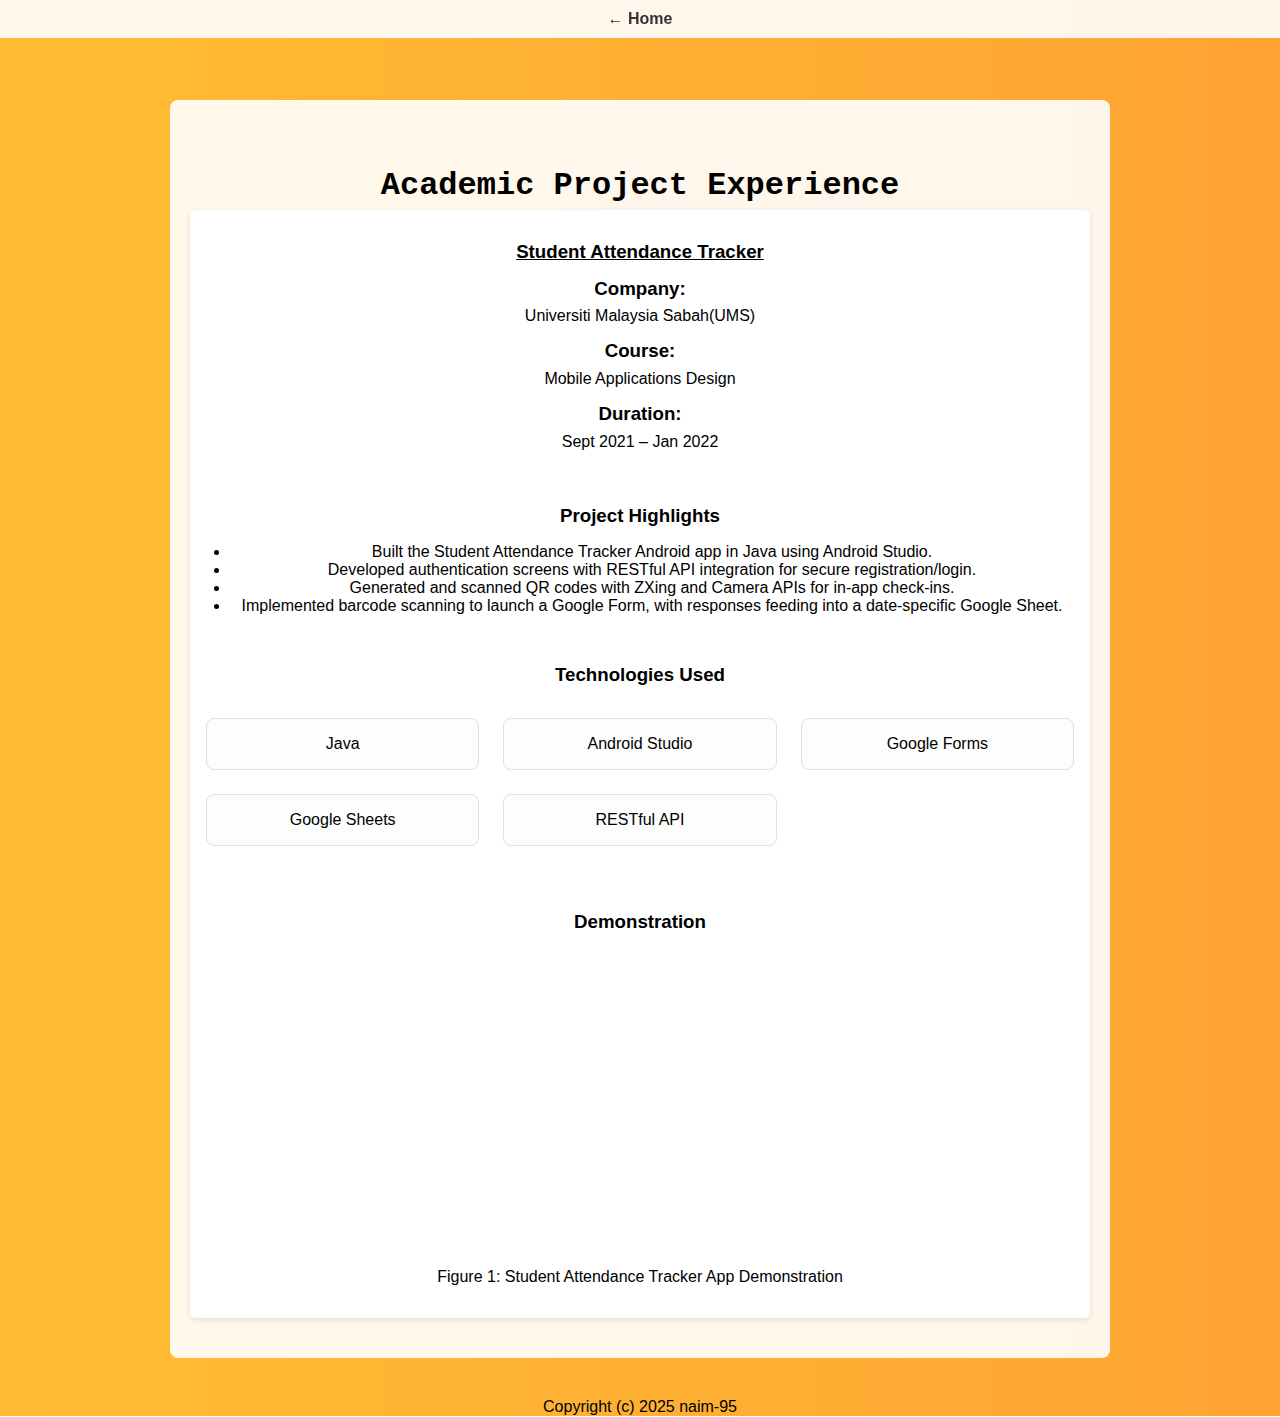
<file: androidproject.html>
<!DOCTYPE html>
<html lang="en">
<head>
  <meta charset="UTF-8" />
  <meta 
    name="viewport" 
    content="width=device-width, initial-scale=1.0"
  />
  <title>Academic Project</title>
  <link rel="stylesheet" href="styles.css" />
</head>
<body>

  <nav>
    <ul>
      <li>
        <a href="index.html">&larr; Home</a>
      </li>
    </ul>
  </nav>

  <main>
    <section>
      <h2>Academic Project Experience</h2>
      <div class="kontena">

        <div class="kontena-kad-bungkus">
            <h3><u>Student Attendance Tracker</u></h3>    
              <p><h3>Company:</h3>Universiti Malaysia Sabah(UMS)</p>
              <p><h3>Course:</h3>Mobile Applications Design</p>
              <p><h3>Duration:</h3>Sept 2021 – Jan 2022</p>
            <p><br></p>
          <h3>Project Highlights</h3>
          <ul class="senarai-utama">
            <li>Built the Student Attendance Tracker Android app in Java using Android Studio.</li>
            <li>Developed authentication screens with RESTful API integration for secure registration/login.</li>
            <li>Generated and scanned QR codes with ZXing and Camera APIs for in-app check-ins.</li>
            <li>Implemented barcode scanning to launch a Google Form, with responses feeding into a date-specific Google Sheet.</li>
          </ul>
            <br>
          <h3>Technologies Used</h3>
          <ul class="senarai-kad">
            <li>Java</li>
            <li>Android Studio</li>
            <li>Google Forms</li>
            <li>Google Sheets</li>
            <li>RESTful API</li>
          </ul>
            <br>
          <h3>Demonstration</h3>
            <figure>
                <iframe
                width="100%"
                height="315"
                src="https://www.youtube.com/embed/RLuqvsqggcE?si=XkYqz8_pU1COPNbf"
                title="Student Attendance Tracker App Demonstration"
                frameborder="0"
                allow="accelerometer; autoplay; clipboard-write; encrypted-media; gyroscope; picture-in-picture; web-share"
                referrerpolicy="strict-origin-when-cross-origin"
                allowfullscreen>
                </iframe>
                <figcaption>Figure 1: Student Attendance Tracker App Demonstration</figcaption>
            </figure>
        </div>
      </div>
    </section>
  </main>

<footer>
  Copyright (c) 2025 naim-95
</footer>

</body>
</html>
</file>
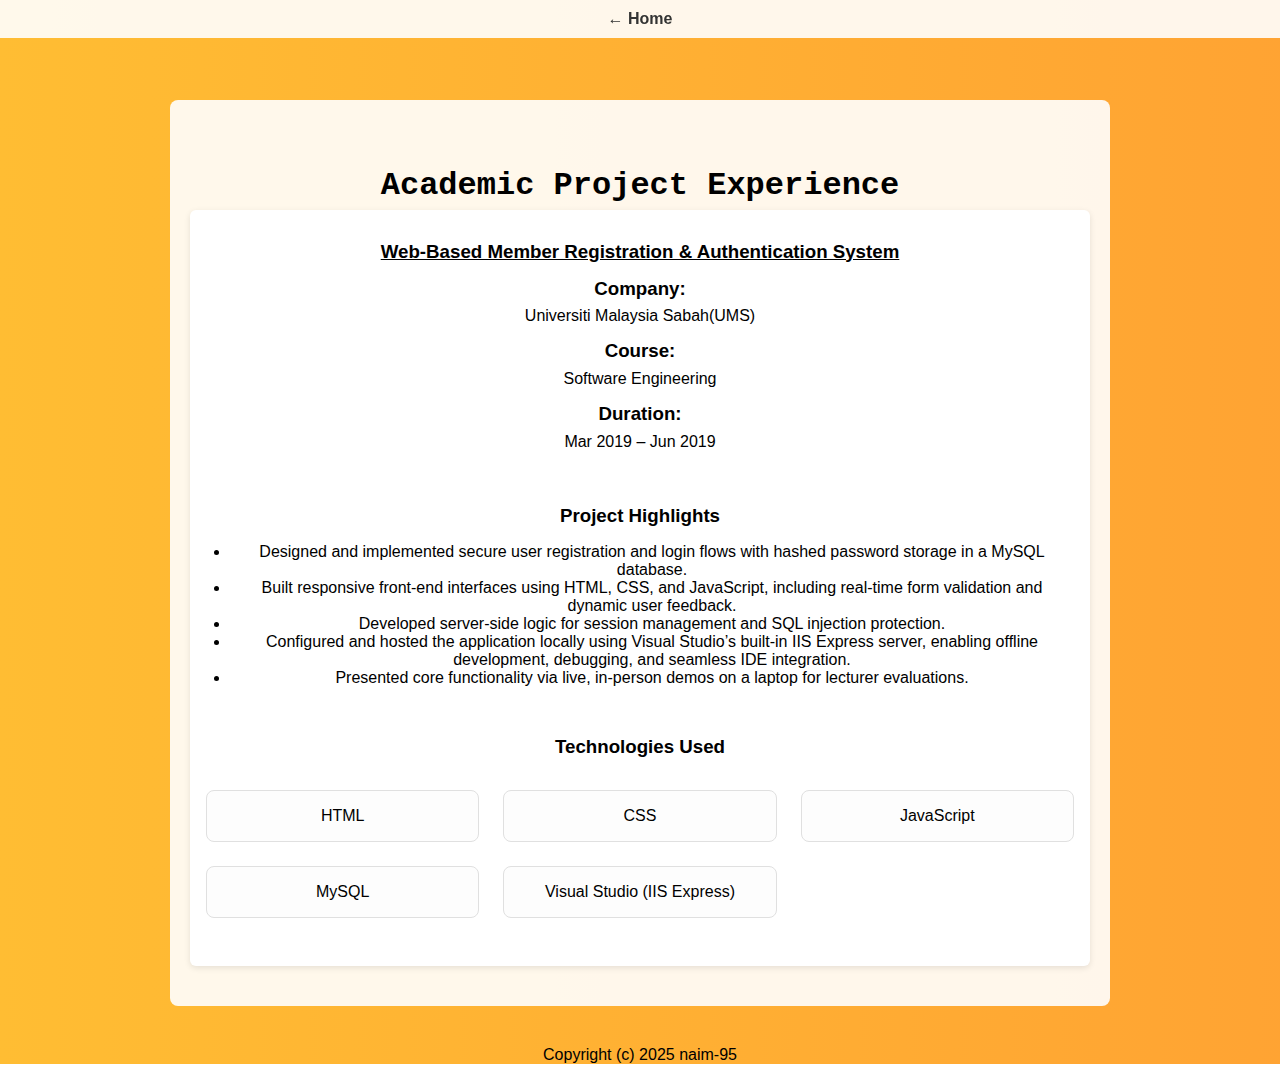
<file: frontendmysql.html>
<!DOCTYPE html>
<html lang="en">
<head>
  <meta charset="UTF-8" />
  <meta 
    name="viewport" 
    content="width=device-width, initial-scale=1.0"
  />
  <title>Academic Project</title>
  <link rel="stylesheet" href="styles.css" />
</head>
<body>

  <nav>
    <ul>
      <li>
        <a href="index.html">&larr; Home</a>
      </li>
    </ul>
  </nav>

  <main>
    <section>
      <h2>Academic Project Experience</h2>
      <div class="kontena">

        <div class="kontena-kad-bungkus">
            <h3><u>Web-Based Member Registration & Authentication System</u></h3>    
              <p><h3>Company:</h3>Universiti Malaysia Sabah(UMS)</p>
              <p><h3>Course:</h3>Software Engineering</p>
              <p><h3>Duration:</h3>Mar 2019 – Jun 2019</p>
            <p><br></p>
          <h3>Project Highlights</h3>
          <ul class="senarai-utama">
            <li>Designed and implemented secure user registration and login flows with hashed password storage in a MySQL database.</li>
            <li>Built responsive front-end interfaces using HTML, CSS, and JavaScript, including real-time form validation and dynamic user feedback.</li>
            <li>Developed server-side logic for session management and SQL injection protection.</li>
            <li>Configured and hosted the application locally using Visual Studio’s built-in IIS Express server, enabling offline development, debugging, and seamless IDE integration.</li>
            <li>Presented core functionality via live, in-person demos on a laptop for lecturer evaluations.  </li>
          </ul>
          <br>
          <h3>Technologies Used</h3>
          <ul class="senarai-kad">
            <li>HTML</li>
            <li>CSS</li>
            <li>JavaScript</li>
            <li>MySQL</li>
            <li>Visual Studio (IIS Express)</li>
          </ul>
        </div>
      </div>
    </section>
  </main>

<footer>
  Copyright (c) 2025 naim-95
</footer>

</body>
</html>
</file>
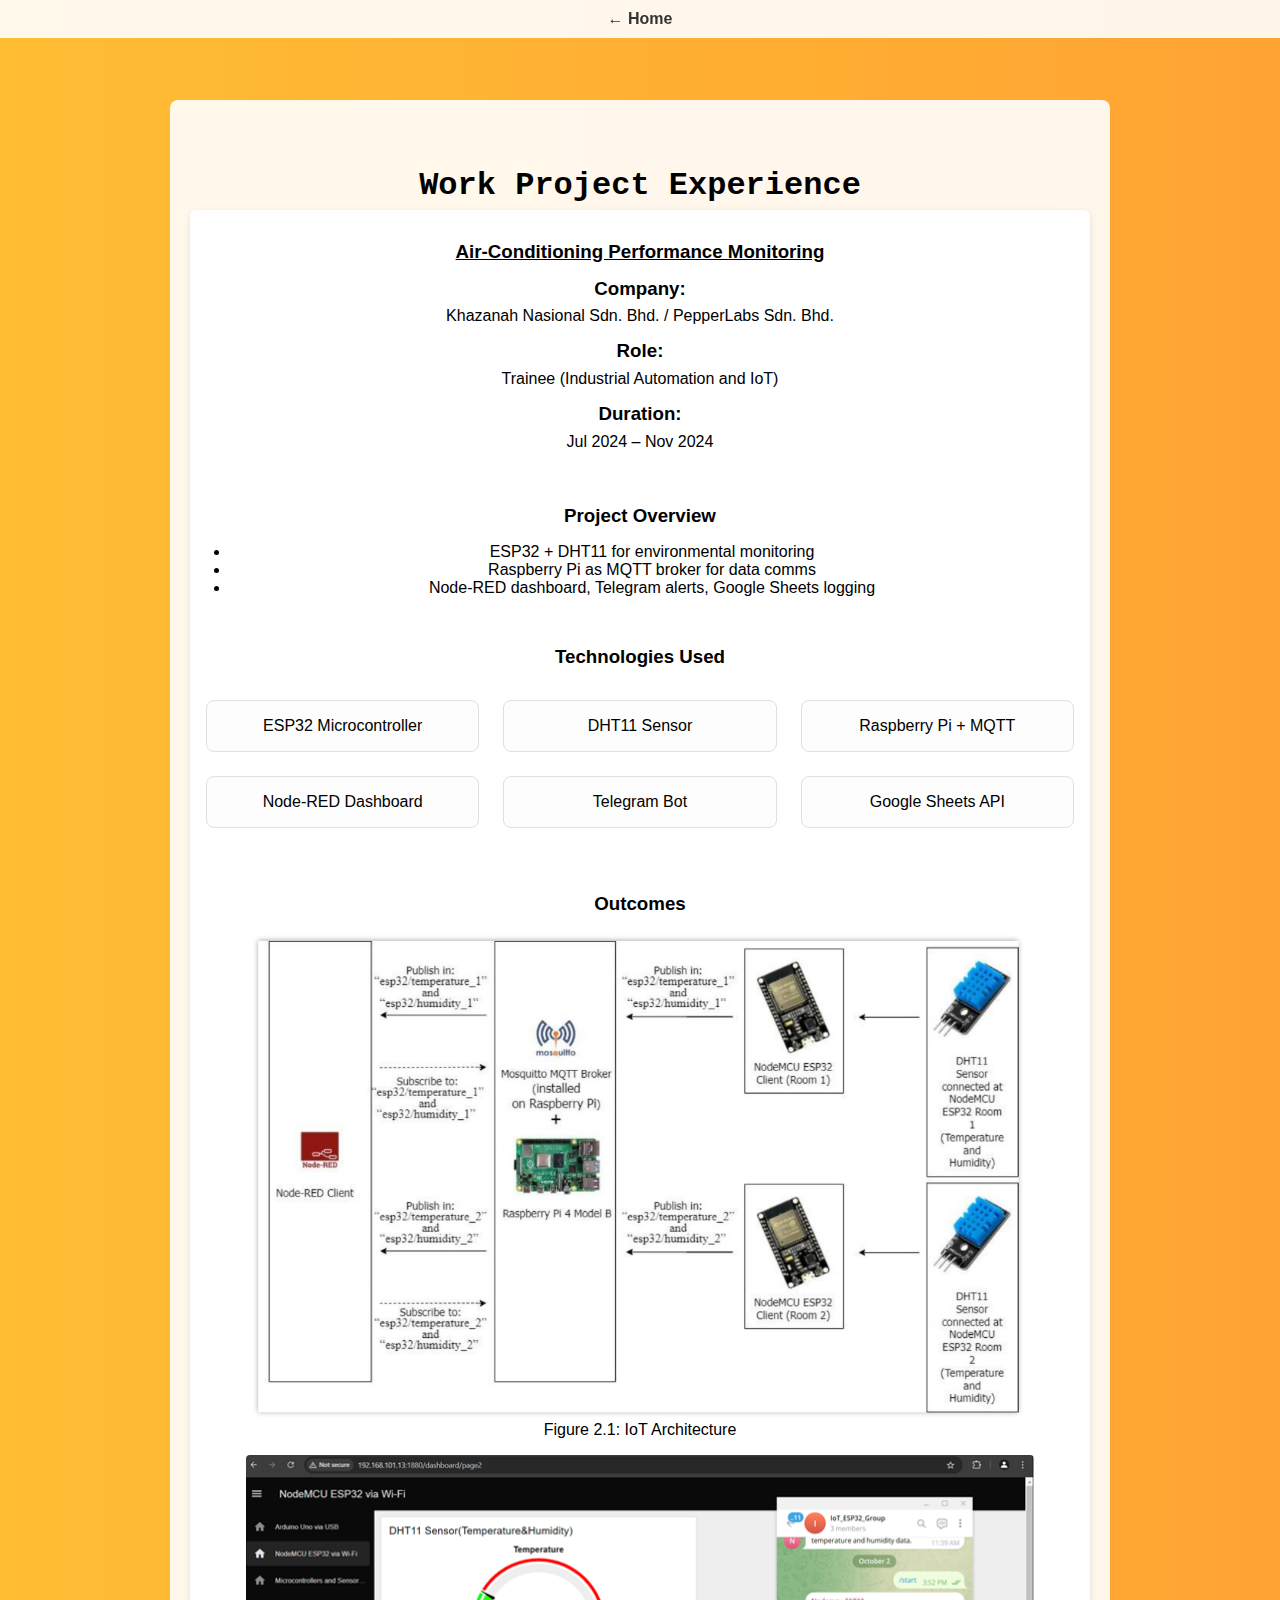
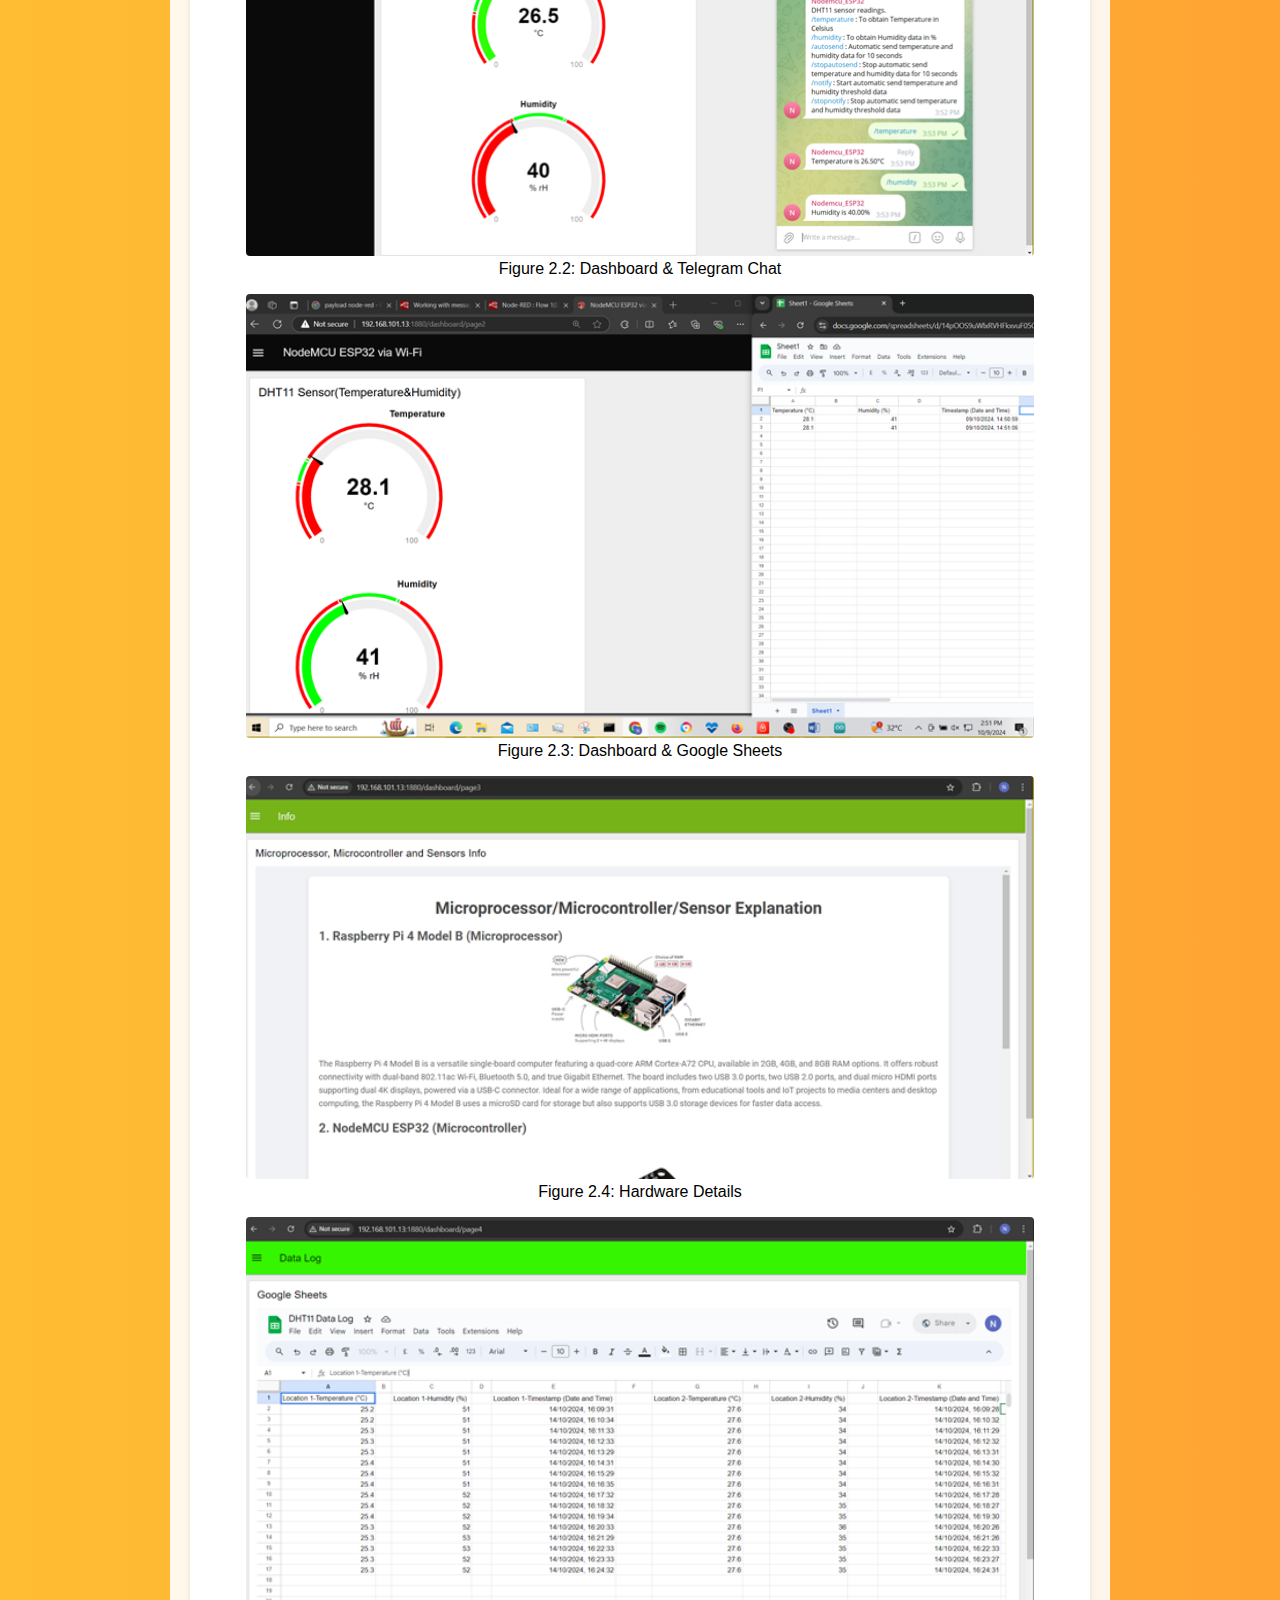
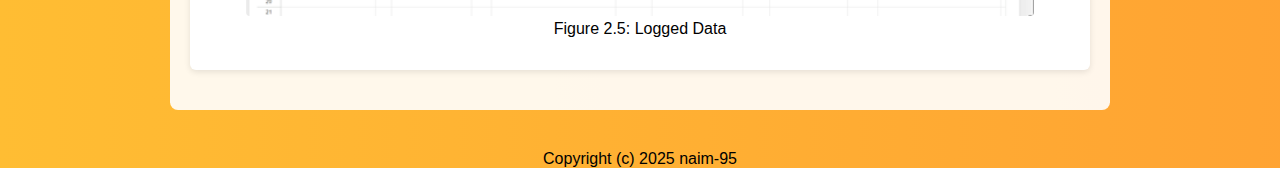
<file: iotproject.html>
<!DOCTYPE html>
<html lang="en">
<head>
  <meta charset="UTF-8" />
  <meta 
    name="viewport" 
    content="width=device-width, initial-scale=1.0"
  />
  <title>Work Project</title>
  <link rel="stylesheet" href="styles.css" />
</head>
<body>

  <nav>
    <ul>
      <li>
        <a href="index.html">&larr; Home</a>
      </li>
    </ul>
  </nav>

  <main>
    <section>
      <h2>Work Project Experience</h2>
      <div class="kontena">

        <div class="kontena-kad-bungkus">
            <h3><u>Air-Conditioning Performance Monitoring</u></h3>    

              <p><h3>Company:</h3>Khazanah Nasional Sdn. Bhd. / PepperLabs Sdn. Bhd.</p>
              <p><h3>Role:</h3>Trainee (Industrial Automation and IoT)</p>
              <p><h3>Duration:</h3>Jul 2024 – Nov 2024</p>
    
            <p><br></p>

          <h3>Project Overview</h3>
          <ul class="senarai-utama">
            <li>ESP32 + DHT11 for environmental monitoring</li>
            <li>Raspberry Pi as MQTT broker for data comms</li>
            <li>Node-RED dashboard, Telegram alerts, Google Sheets logging</li>
          </ul>
<br>
          <h3>Technologies Used</h3>
          <ul class="senarai-kad">
            <li>ESP32 Microcontroller</li>
            <li>DHT11 Sensor</li>
            <li>Raspberry Pi + MQTT</li>
            <li>Node-RED Dashboard</li>
            <li>Telegram Bot</li>
            <li>Google Sheets API</li>
          </ul>
<br>

          <h3>Outcomes</h3>
          <figure>
            <img src="Pictures/iot_images/iotsystem0.png" alt="IoT Architecture"/>
            <figcaption>Figure 2.1: IoT Architecture</figcaption>
          </figure>
          <figure>
            <img src="Pictures/iot_images/iotsystem1.png" alt="Node-RED & Telegram Bot"/>
            <figcaption>Figure 2.2: Dashboard & Telegram Chat</figcaption>
          </figure>
          <figure>
            <img src="Pictures/iot_images/iotsystem2.png" alt="Data Logging via Google Sheets"/>
            <figcaption>Figure 2.3: Dashboard & Google Sheets</figcaption>
          </figure>
          <figure>
            <img src="Pictures/iot_images/iotsystem3.png" alt="Hardware Info"/>
            <figcaption>Figure 2.4: Hardware Details</figcaption>
          </figure>
          <figure>
            <img src="Pictures/iot_images/iotsystem4.png" alt="Google Sheets Data"/>
            <figcaption>Figure 2.5: Logged Data</figcaption>
          </figure>
        </div>
      </div>
    </section>
  </main>

<footer>
  Copyright (c) 2025 naim-95
</footer> 

</body>
</html>
</file>
<file: styles.css>
body {
  margin: 0;
  padding-top: 60px;
  font-family: 'Roboto', sans-serif;
  color: #000;
  background: linear-gradient(270deg, #ff5733, #ffbd33);
  background-size: 400% 400%;
  animation: gradientAnimation 15s ease infinite;
  text-align: center;
}

@keyframes gradientAnimation {
  0%   { background-position: 0% 50%; }
  50%  { background-position: 100% 50%; }
  100% { background-position: 0% 50%; }
}

nav {
  position: fixed;
  top: 0;
  width: 100%;
  background: rgba(255,255,255,0.9);
  z-index: 100;
}
nav ul {
  list-style: none;
  margin: 0;
  padding: 10px 0;
  display: flex;
  justify-content: center;
}
nav ul li {
  margin: 0 15px;
}
nav ul li a {
  color: #333;
  text-decoration: none;
  font-weight: bold;
  transition: color 0.3s;
}
nav ul li a:hover {
  color: #ff5733;
}

header {
  margin-top: 10%;
  margin-bottom: 30%;
}
header h1 {
  font-family: 'Source Code Pro', monospace;
  font-size: 4em;
  margin: 0.2em 0;
}
header h2 {
  font-family: 'Source Code Pro', monospace;
  margin: 0.1em 0;
}

header h3 {
  font-family: 'Source Code Pro', monospace;
  font-size: 2em;
  margin: 0.1em 0;
}

header h4 {
  font-family: 'Source Code Pro', monospace;
  font-size: 1.5em;
  margin: 0.05em 0;
}

section {
  max-width: 900px;
  margin: 40px auto;
  padding: 40px 20px;
  background: rgba(255,255,255,0.9);
  border-radius: 8px;
}
section h2 {
  font-family: 'Source Code Pro', monospace;
  font-size: 2em;
  margin-bottom: 6px;
  border-bottom: 1px solid var(--border-dark);
}
section p {
  line-height: 1.6;
  margin-bottom: 1em;
}

/* senarai kad kotak*/
.senarai-kad {
  display: grid;
  grid-template-columns: repeat(auto-fill, minmax(240px, 1fr));
  gap: 1.5em;
  padding: 0;
  list-style: none;
  margin: 2em 0;
}

.senarai-kad li {
  background: #fdfdfd;
  border: 1px solid #e0e0e0;
  border-radius: 8px;
  padding: 1em;
  transition: transform 0.2s ease, box-shadow 0.2s ease;
}

.senarai-kad li:hover {
  transform: translateY(-4px);
  box-shadow: 0 4px 12px rgba(0, 0, 0, 0.1);
}

/* kontena grid */
.kontena {
  display: grid;
  grid-template-columns: repeat(auto-fit, minmax(240px, 1fr));
  gap: 1rem;
}
.kontena-kad-bungkus {
  background: #fff;
  border-radius: 6px;
  padding: 1em;
  box-shadow: 0 2px 6px rgba(0,0,0,0.1);
}
.kontena-kad-bungkus img {
  width: 100%;
  border-radius: 4px;
}
.kontena-kad-bungkus h3 {
  margin: 0.8em 0 0.4em;
}
.kontena-kad-bungkus p {
  font-size: 0.95em;
  margin-bottom: 0.6em;
}
.kontena-kad-bungkus a {
  text-decoration: none;
  color: #ff5733;
  font-weight: bold;
}

/*senarai utama*/
ul.senarai-utama {
  list-style: disc outside;
  padding-left: 1.5em;
}

ul.senarai-utama li ul {
  list-style: none;
  margin-top: 0.5em;
  margin-left: 1.5em;
  padding-left: 0;
}

/* Pautan Sosial */
.pautan-sosial a {
  margin: 0 10px;
  display: inline-block;
  transition: transform 0.3s;
}
.pautan-sosial img {
  width: 30px;
}
.pautan-sosial a:hover {
  transform: scale(1.1);
}

/* Responsive */
@media (max-width: 768px) {
  header {margin-top: 50%; margin-bottom: 50%; }
  header h1 { font-size: 3em; }
  section { padding: 30px 10px; }
}
</file>
